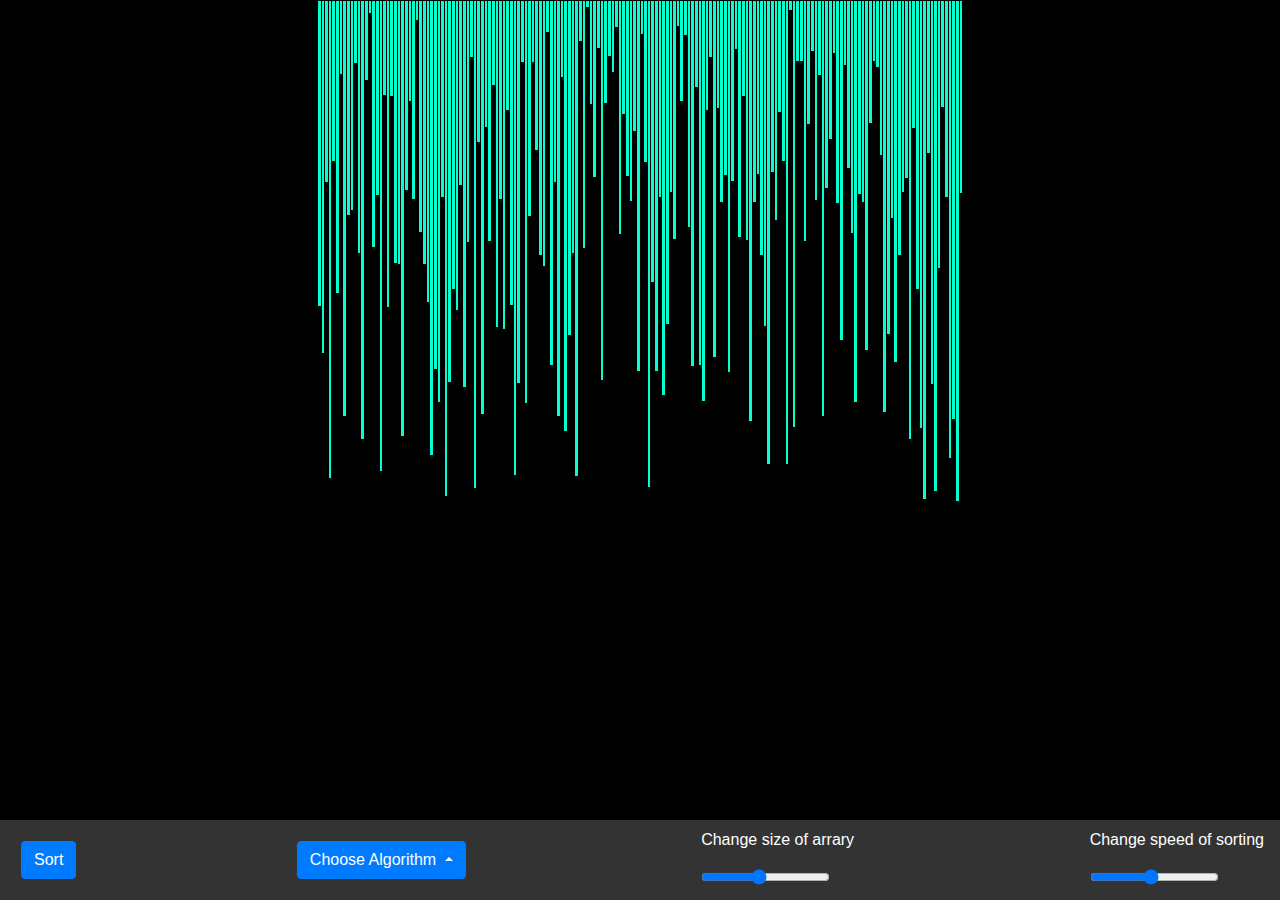
<file: index.html>
<!DOCTYPE html>
<html>

<head>
    <link rel="stylesheet" type="text/css" href="visualiser.css">
    <link rel="stylesheet" href="https://maxcdn.bootstrapcdn.com/bootstrap/4.5.2/css/bootstrap.min.css">

    <!-- jQuery library -->
    <script src="https://ajax.googleapis.com/ajax/libs/jquery/3.5.1/jquery.min.js"></script>

    <!-- Popper JS -->
    <script src="https://cdnjs.cloudflare.com/ajax/libs/popper.js/1.16.0/umd/popper.min.js"></script>

    <!-- Latest compiled JavaScript -->
    <script src="https://maxcdn.bootstrapcdn.com/bootstrap/4.5.2/js/bootstrap.min.js"></script>
</head>

<body >
    <div id="win">
    </div>

    <div id="btmnav" class="navbar">
        <button type="button" class="btn btn-primary" id="sortBtn">Sort</button>
        <div class="dropup">
            <button id="dropBtn" class="btn btn-primary dropdown-toggle" type="button" data-toggle="dropdown">Choose
                Algorithm
                <span class="caret"></span></button>
            <ul class="dropdown-menu">
                <p id="a1" onmouseover="document.getElementById('a1').style.backgroundColor= 'rgb(133, 133, 138'"
                    onmouseout="document.getElementById('a1').style.backgroundColor= 'white'">
                    Bubble Sort</p>
                <p id="a2" onmouseover="document.getElementById('a2').style.backgroundColor= 'rgb(133, 133, 138'"
                    onmouseout="document.getElementById('a2').style.backgroundColor= 'white'">Merge Sort</p>
                <p id="a3" onmouseover="document.getElementById('a3').style.backgroundColor= 'rgb(133, 133, 138'"
                    onmouseout="document.getElementById('a3').style.backgroundColor= 'white'">Quick Sort</p>
            </ul>
        </div>
        <div id="arrsizechanger">
            <p>Change size of arrary</p>
            <input type="range" id="slider" min="5" max="400" value="178">

        </div>
        <div id="sortspeedchanger">
            <p>Change speed of sorting</p>
            <input type="range" id="slider2" min="5" max="100" value="50">

        </div>
    </div>
    
    <script  src="prepare.js"></script>
	    <script  src="visualiser.js"></script>
    <script  src="bubblesort.js"></script>
	<script  src="mergesort.js"></script>
		<script  src="quicksort.js"></script>

	
</body>

</html>
</file>
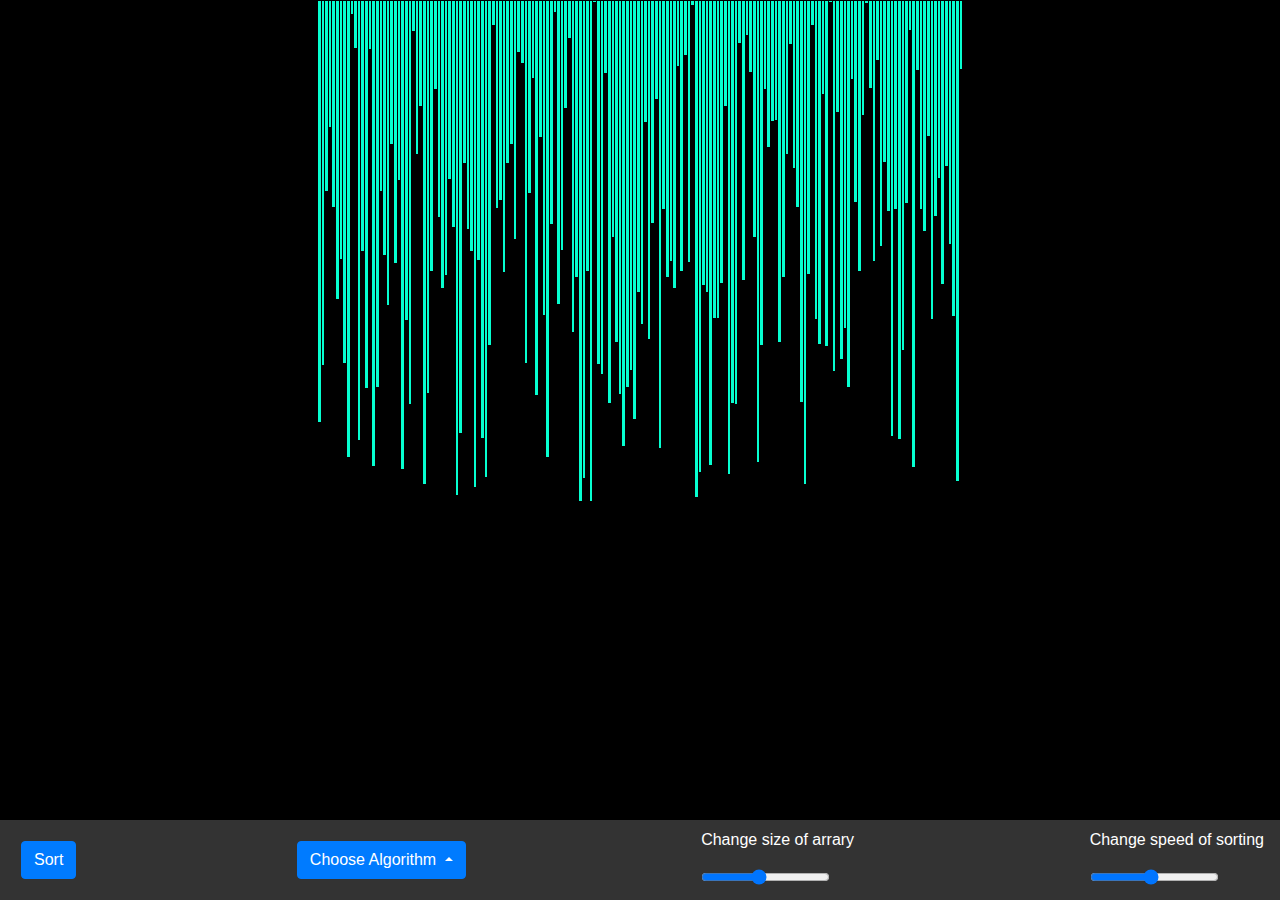
<file: visualiser.html>
<!DOCTYPE html>
<html>

<head>
    <link rel="stylesheet" type="text/css" href="visualiser.css">
    <link rel="stylesheet" href="https://maxcdn.bootstrapcdn.com/bootstrap/4.5.2/css/bootstrap.min.css">

    <!-- jQuery library -->
    <script src="https://ajax.googleapis.com/ajax/libs/jquery/3.5.1/jquery.min.js"></script>

    <!-- Popper JS -->
    <script src="https://cdnjs.cloudflare.com/ajax/libs/popper.js/1.16.0/umd/popper.min.js"></script>

    <!-- Latest compiled JavaScript -->
    <script src="https://maxcdn.bootstrapcdn.com/bootstrap/4.5.2/js/bootstrap.min.js"></script>
</head>

<body >
    <div id="win">
    </div>

    <div id="btmnav" class="navbar">
        <button type="button" class="btn btn-primary" id="sortBtn">Sort</button>
        <div class="dropup">
            <button id="dropBtn" class="btn btn-primary dropdown-toggle" type="button" data-toggle="dropdown">Choose
                Algorithm
                <span class="caret"></span></button>
            <ul class="dropdown-menu">
                <p id="a1" onmouseover="document.getElementById('a1').style.backgroundColor= 'rgb(133, 133, 138'"
                    onmouseout="document.getElementById('a1').style.backgroundColor= 'white'">
                    Bubble Sort</p>
                <p id="a2" onmouseover="document.getElementById('a2').style.backgroundColor= 'rgb(133, 133, 138'"
                    onmouseout="document.getElementById('a2').style.backgroundColor= 'white'">Merge Sort</p>
                <p id="a3" onmouseover="document.getElementById('a3').style.backgroundColor= 'rgb(133, 133, 138'"
                    onmouseout="document.getElementById('a3').style.backgroundColor= 'white'">Quick Sort</p>
            </ul>
        </div>
        <div id="arrsizechanger">
            <p>Change size of arrary</p>
            <input type="range" id="slider" min="5" max="400" value="178">

        </div>
        <div id="sortspeedchanger">
            <p>Change speed of sorting</p>
            <input type="range" id="slider2" min="5" max="100" value="50">

        </div>
    </div>
    
    <script  src="prepare.js"></script>
	    <script  src="visualiser.js"></script>
    <script  src="bubblesort.js"></script>
	<script  src="mergesort.js"></script>
		<script  src="quicksort.js"></script>

	
</body>

</html>
</file>
<file: visualiser.css>
.bar{

    background-color: #06FFD0 ;
    float: left;
    margin:0.5px;
    overflow: hidden;
}

#win{
    display:table;
    margin:0 auto;
    width: fit-content;
 
}
body {
  min-height: 100%;
  min-height: 100vh;
}
#btmnav{
    background-color: #333;
    position: fixed;
    bottom :0;
    width: 100%;
    height: fit-content;
    
}
#sortBtn{
    margin: 5px; 
}
#arrsizechanger{
    color: white;
   padding-left: 20px;
}
#sortspeedchanger{
    color: white;
   padding-left: 20px;
}
#a1,#a2,#a3{
    color: rgb(33, 33, 36);
    margin-left: 3px;
    margin-right: 3px;
    border-radius: 3px;
}
</file>
